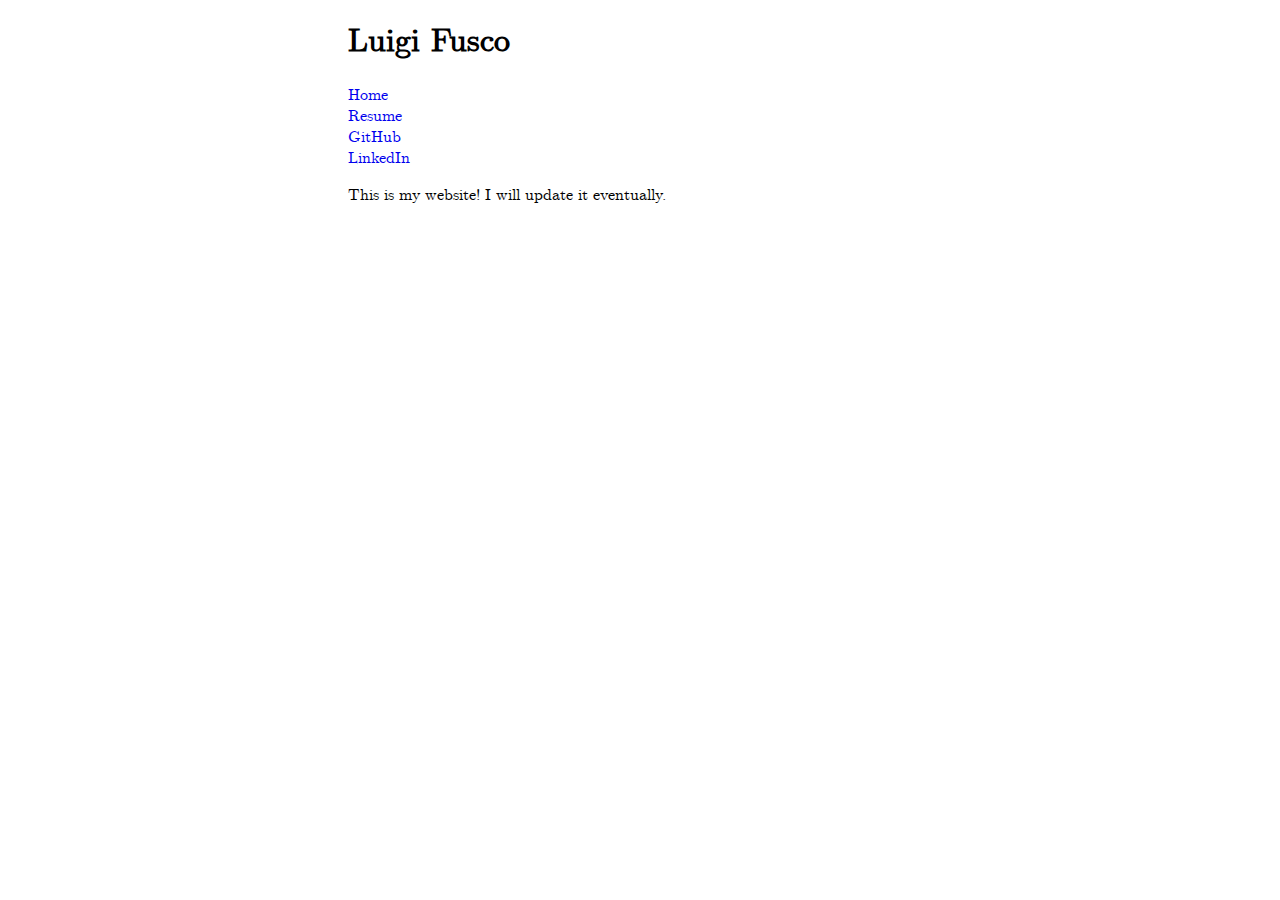
<file: index.html>
<!DOCTYPE html>
<head>
    <link rel="stylesheet" href="style/index.css">
</head>
<body>
    <h1>Luigi Fusco</h1>
    <ul class="navbar">
        <li><a href="index.html">Home</li>
        <li><a href="documents/resume.pdf">Resume</a></li>
        <li><a href="https://github.com/luigifusco">GitHub</a></li>
        <li><a href="https://www.linkedin.com/in/luigi-fusco/">LinkedIn</a></li>
    </ul>
    <p>
        This is my website! I will update it eventually.
    </p>
</body>
</file>
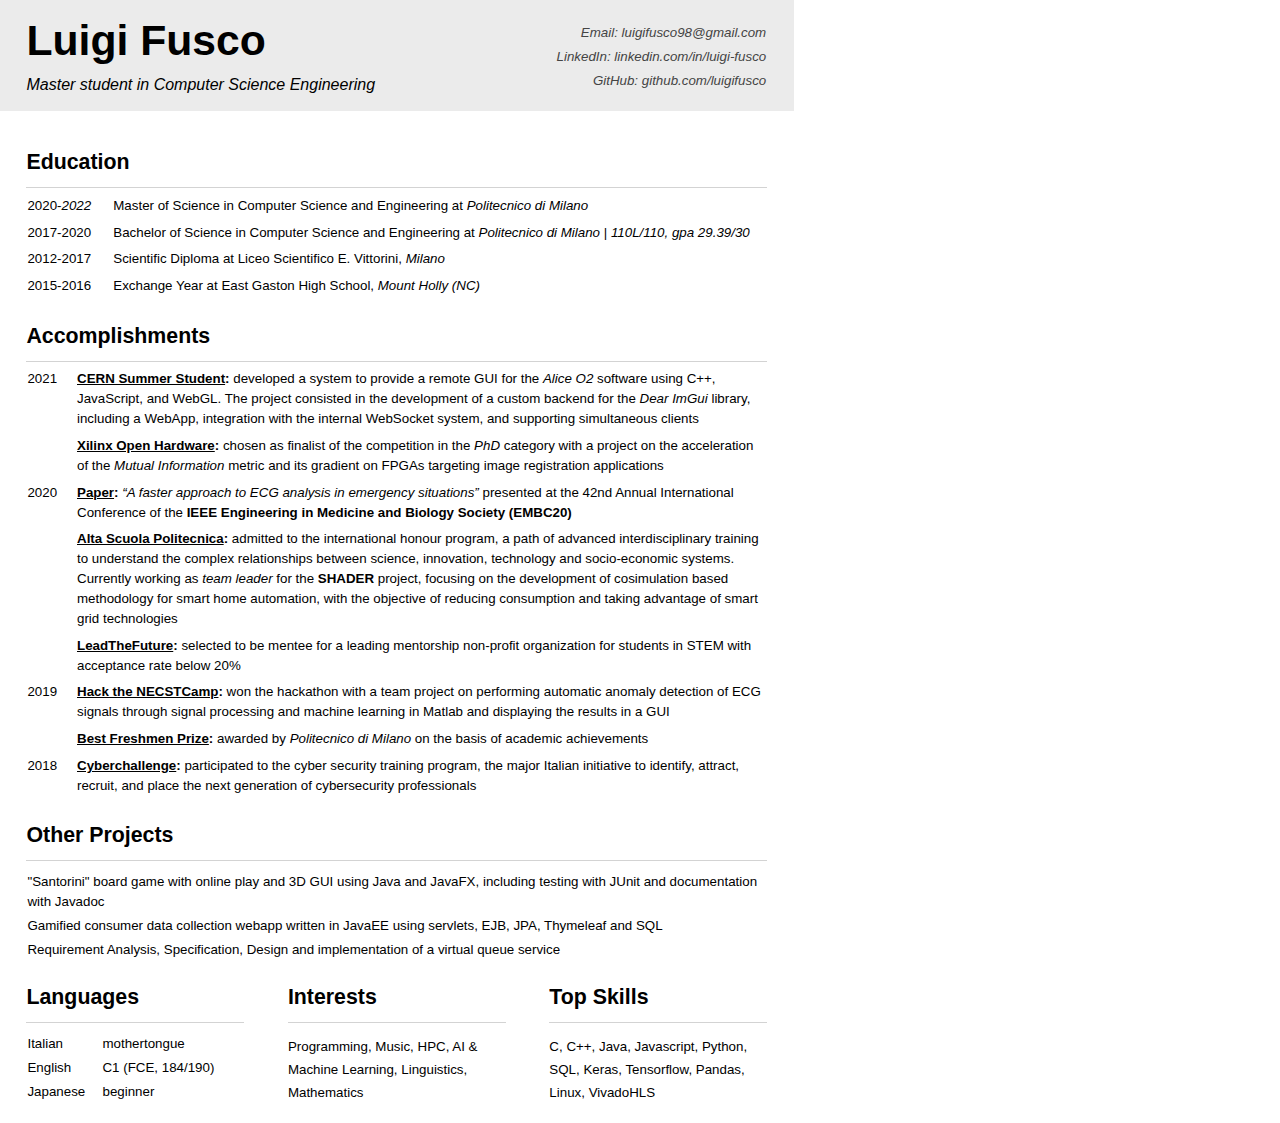
<file: random/cv/index.html>
<!DOCTYPE html>
<html>
    <head>
        <title>CV</title>
        <link rel="stylesheet" href="cv.css"></link>
    </head>
    <body>
        <header class="flex">
			<div>
				<div>
					<h1>Luigi Fusco</h1>
				</div>
				<div>
					<h2>Master student in Computer Science Engineering</h2>
				</div>
			</div>
			<div class="info">
				<table class="tight">
					<tr>
						<td>Email: luigifusco98@gmail.com</td>
					</tr>
					<tr>
						<td>LinkedIn: linkedin.com/in/luigi-fusco</td>
					</tr>
					<tr>
						<td>GitHub: github.com/luigifusco</td>
					</tr>
				</table>
			</div>
        </header>
        <div style="margin-top: 0.2cm;"></div>
        <summary>
        </summary>
        <section>
            <h1>Education</h1>
            <hr>
            <table class="dates">
                <tr>
                    <td>2020-<i>2022</i></td>
                    <td>Master of Science in Computer Science and Engineering at <i>Politecnico di Milano</i></td>
                </tr>
                <tr>
                    <td>2017-2020</td>
                    <td>Bachelor of Science in Computer Science and Engineering at <i>Politecnico di Milano</i> | <i>110L/110, gpa 29.39/30</i></td>
                </tr>
                <tr>
                    <td>2012-2017</td>
                    <td>Scientific Diploma at Liceo Scientifico E. Vittorini, <i>Milano</i></td>
                </tr>
                <tr>
                    <td>2015-2016</td>
                    <td>Exchange Year at East Gaston High School, <i>Mount Holly (NC)</i></td>
                </tr>
            </table>
        </section>
        <section>
            <div>
                <h1>Accomplishments</h1>
                <hr>
                <table class="dates">
                    <tr>
                        <td>2021</td>
                        <td><b><u>CERN Summer Student</u>:</b> developed a system to provide a remote GUI for the <i>Alice O2</i> software using C++, JavaScript, and WebGL.
                        The project consisted in the development of a custom backend for the <i>Dear ImGui</i> library, including a WebApp, integration with the internal WebSocket system, and supporting simultaneous clients</td>
                    </tr>
                    <tr>
                        <td></td>
                        <td><b><u>Xilinx Open Hardware</u>:</b> chosen as finalist of the competition in the <i>PhD</i> category with a project on the acceleration of the <i>Mutual Information</i> metric and its gradient on FPGAs targeting image registration applications</td>
                    </tr>
                    <tr>
                        <td>2020</td>
                        <td><b><u>Paper</u>:</b> <i>“A faster approach to ECG analysis in emergency situations”</i> presented at the 42nd Annual International Conference of the <b>IEEE Engineering in Medicine and Biology Society (EMBC20)</b></td>
                    </tr>
					<tr>
						<td></td>
						<td><b><u>Alta Scuola Politecnica</u>:</b> admitted to the international honour program, a path of advanced interdisciplinary training to understand the complex relationships between science, innovation, technology and socio-economic systems.
                        Currently working as <i>team leader</i> for the <b>SHADER</b> project, focusing on the development of cosimulation based methodology for smart home automation, with the objective of reducing consumption and taking advantage of smart grid technologies</td>
					</tr>
                    <tr>
                        <td></td>
                        <td><b><u>LeadTheFuture</u>:</b> selected to be mentee for a leading mentorship non-profit organization for students in STEM with acceptance rate below 20%</td>
                    </tr>
                    <tr>
                        <td>2019</td>
                        <td><b><u>Hack the NECSTCamp</u>:</b> won the hackathon with a team project on performing automatic anomaly detection of ECG signals through signal processing and machine learning in Matlab and displaying the results in a GUI</td>
                    </tr>
                    <tr>
                        <td></td>
                        <td><b><u>Best Freshmen Prize</u>:</b> awarded by <i>Politecnico di Milano</i> on the basis of academic achievements</td>
                    </tr>
                    <tr>
                        <td>2018</td>
                        <td><b><u>Cyberchallenge</u>:</b> participated to the cyber security training program, the major Italian initiative to identify, attract, recruit, and place the next generation of cybersecurity professionals</td>
                    </tr>
                </table>
            </div>
            </section>
			<section>
            <div>
                <h1>Other Projects</h1>
                <hr>
                <table class="tight">
                    <tr>
                        <td>"Santorini" board game with online play and 3D GUI using Java and JavaFX, including testing with JUnit and documentation with Javadoc</td>
                    </tr>
                    <tr>
                        <td>Gamified consumer data collection webapp written in JavaEE using servlets, EJB, JPA, Thymeleaf and SQL</td>
                    </tr>
                    <tr>
                        <td>Requirement Analysis, Specification, Design and implementation of a virtual queue service</td>
                    </tr>
                </table>
            </div>
        </section>
        <section class="flex">
            <div>
                <h1>Languages</h1>
                <hr>
                <table class="tight">
                    <tr>
                        <td>Italian</td>
                        <td>mothertongue</td>
                    </tr>
                    <tr>
                        <td>English</td>
                        <td>C1 (FCE, 184/190)</td>
                    </tr>
                    <tr>
                        <td>Japanese</td>
                        <td>beginner</td>
                    </tr>
                </table>
            </div>
            <div class="spacer"></div>
            <div>
                <h1>Interests</h1>
                <hr>
                <p>Programming, Music, HPC, AI & Machine Learning, Linguistics, Mathematics</p>
            </div>
            <div class="spacer"></div>
            <div>
                <h1>Top Skills</h1>
                <hr>
                <p>C, C++, Java, Javascript, Python, SQL, Keras, Tensorflow, Pandas, Linux, VivadoHLS</p>
            </div>
        </section>
        <div></div>
    </body>
</html>
</file>
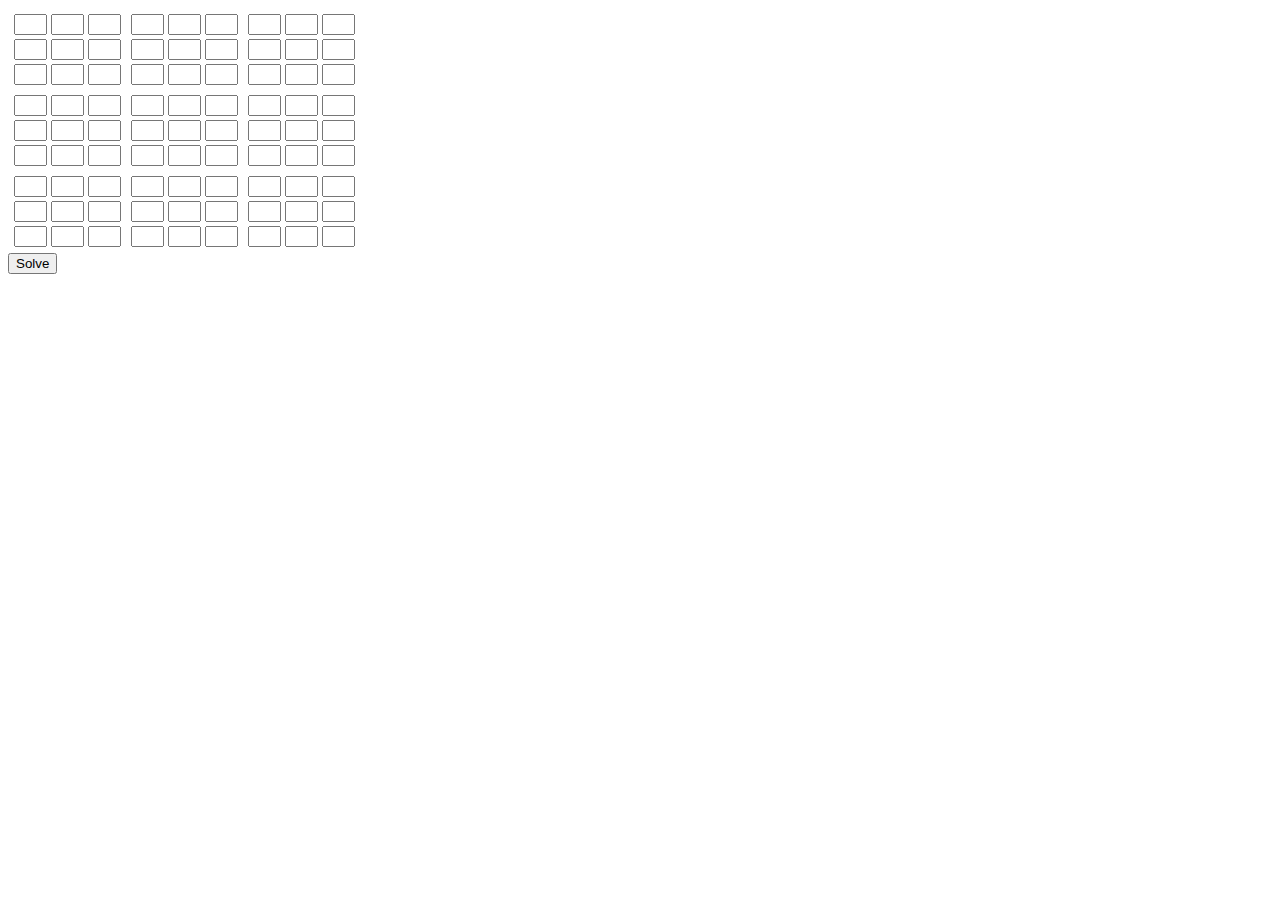
<file: apps/sudoku.html>
<!DOCTYPE html>
<body id="body">

</body>

<script>

    var times_failed = 1;

    function base_functor(i, j) {
        return i * 3 + j;
    }

    function print_square(functor) {
        str = "<table>";
        for (let i = 0; i < 3; ++i) {
            str += "<tr>";
            for (let j = 0; j < 3; ++j) {
                str += `<td>${functor(i, j)}</td>`;
            }
            str += "</tr>";    
        }

        str += "</table>";

        return str;
    }

    function print_sudoku(data) {
        return print_square((i, j) => print_square((ii, jj) => data[i*3*9 + j*3 + ii*9 + jj]));
    }


    function button_solve_sudoku() {
        let data = new Array(9*9).fill(0);

        for (let i = 0; i < 9*9; ++i) {
            let text = document.getElementById(i).value;
            if (text) {
                data[i] = parseInt(text);
            }
        }
        
        // data = solve_sudoku(data);
        document.getElementById("body").innerHTML = "0";
        worker.postMessage(data);
    }
    
    const worker = new Worker("sudoku_worker.js");
    worker.onmessage = (e) => {
        if (Number.isInteger(e.data)) {
            times_failed = e.data;
            document.getElementById("body").innerHTML = times_failed;
            return;
        }
        document.getElementById("body").innerHTML = print_sudoku(e.data) + "<br>attempts: " + times_failed;
    }

    let body_string = "";

    body_string += print_square((i, j) => print_square((ii, jj) => `<input type="text", maxlength=1, size=1, id="${i*3*9 + j*3 + ii*9 + jj}">`));

    body_string += '<input type="button" value="Solve" onclick="button_solve_sudoku()">'

    document.getElementById("body").innerHTML = body_string;

</script>
</file>
<file: style/index.css>
@font-face {
font-family: "Computer Modern";
src: url('cmunrm.ttf');
}

html {
    margin: 0 auto;
    max-width: 600px;
}

a:link {
    text-decoration: none;
}

body {
font-family: "Computer Modern", serif;
}

.navbar {
    list-style-type: none;
    margin: 0;
    padding: 0;
}
</file>
<file: random/cv/cv.css>
html {
    font-family: 'Segoe UI', Tahoma, Geneva, Verdana, sans-serif;
    line-height: 1.7;
    font-size: 10pt;
    margin: 0;
    padding: 0;
    width: 210mm;
    height: 297mm;
}

body {
    margin: 0;
    padding: 0;
    width: 210mm;
    height: 297mm;
    display: flex;
    flex-direction: column;
    justify-content: space-between;
    overflow: hidden;
}

b {
    font-weight: 600;
}

summary {
    font-size: 10pt;
}

body > * {
    padding: 0 0.7cm 0 0.7cm;
}



main {
    display: flex;
    flex-direction: column;
    justify-content: space-between;
}

header, footer {
    background-color: rgb(235, 235, 235);

}

header {
    padding-top: 0.1cm;
    padding-bottom: 0.2cm;
}

.info {
	text-align: right;
	margin-top: 0.4cm;
	color: #444;
	font-style: italic;
}

h1 {
    font-size: 16pt;
    font-weight: 600;
    margin-bottom: 0px;
    margin-top: 0.3cm;
}

header h1 {
    font-size: 32pt;
    margin-right: 0.2cm;
    font-weight: bolder;
}

header h3 {
    font-weight: normal;
}

header h2 {
    font-weight: normal;
    font-size: medium;
    font-style: italic;
    position: relative;
    bottom: 0.15cm;
}

header h1, header h2, header h3 {
    display: inline;
}

td {
    vertical-align: top;
	padding-bottom: 0.15cm;
}

table.tight td {
	padding-bottom: 0;
}

table {
	line-height: 1.5;
}

table.dates {
    border-collapse: separate;
    border-spacing: 0;
}

table.dates td:first-child {
	padding-right: 0.5cm;
}

.horizontal {
    display: flex;
    flex-direction: row;
    align-items: stretch;
    justify-content: space-between;
}

.horizontal > * {
    flex-grow: 1;
}

footer {
    font-style: italic;
    padding-top: 0.2cm;
    padding-bottom: 0.3cm;
}

.flex {
    display: flex;
    justify-content: space-between;
}

.flex > div {
    flex-grow: 1;
    flex-basis: 0;
}

.flex .spacer {
    flex-grow: 0.2;
}

table {
    width: 100%;
    border-spacing: 0 0.1cm;
}

footer table {
    border-spacing: 0 0.1cm;
    width: 100%;
}

hr {
    border-style: none;
    border-top: 1px solid lightgrey;
}
</file>
